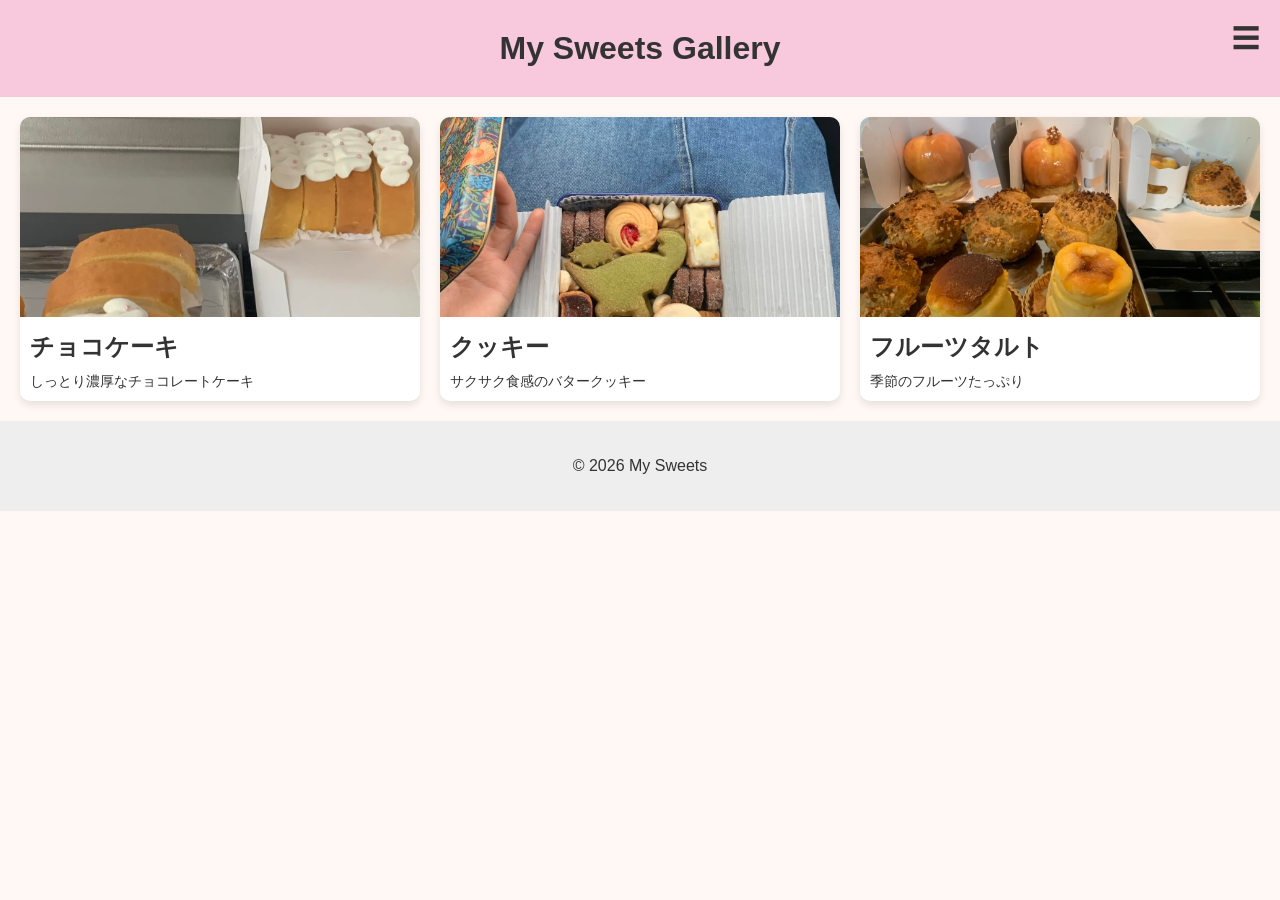
<file: index.html>
<!DOCTYPE html>
<html lang="ja">
    <head>
        <meta charset="UTF-8">
        <title>お菓子ギャラリー</title>
        <link rel="stylesheet" href="style.css">
        <meta name="viewport" content="width=device-width, initial-scale=1.0">
    </head>
    <body>

        <header>
            <h1>My Sweets Gallery</h1>

            <div class="menu-icon" onclick="toggleMenu()">
                ☰
            </div>

            <nav id="menu" class="menu">
                <a href="index.html">ホーム</a>
                <a href="about.html">プロフィール</a>
            </nav>

        </header>

        <main>
            <section class="gallery">

            <div class="card" onclick="toggleDesc(this)">
                <img src="images/cake1.jpg" alt="チョコケーキ">
                <h2>チョコケーキ</h2>
                <p>しっとり濃厚なチョコレートケーキ</p>

                <p class="desc">チョコレートの香りがする、ふわふわの食感。</p>
            </div>

            <div class="card">
                <img src="images/cookie1.jpg" alt="クッキー">
                <h2>クッキー</h2>
                <p>サクサク食感のバタークッキー</p>
            </div>

            <div class="card">
                <img src="images/tart1.jpg" alt="フルーツタルト">
                <h2>フルーツタルト</h2>
                <p>季節のフルーツたっぷり</p>
            </div>

            </section>
        </main>

        <footer>
            <p>© 2026 My Sweets</p>
        </footer>
        
        <script>
            function toggleMenu() {
                const menu = document.getElementById("menu");
                menu.classList.toggle("active");
            }

            // 追加：カードクリック用
            function toggleDesc(card) {
            card.classList.toggle("active");
            }
        
        </script>
    </body>
</html>
</file>
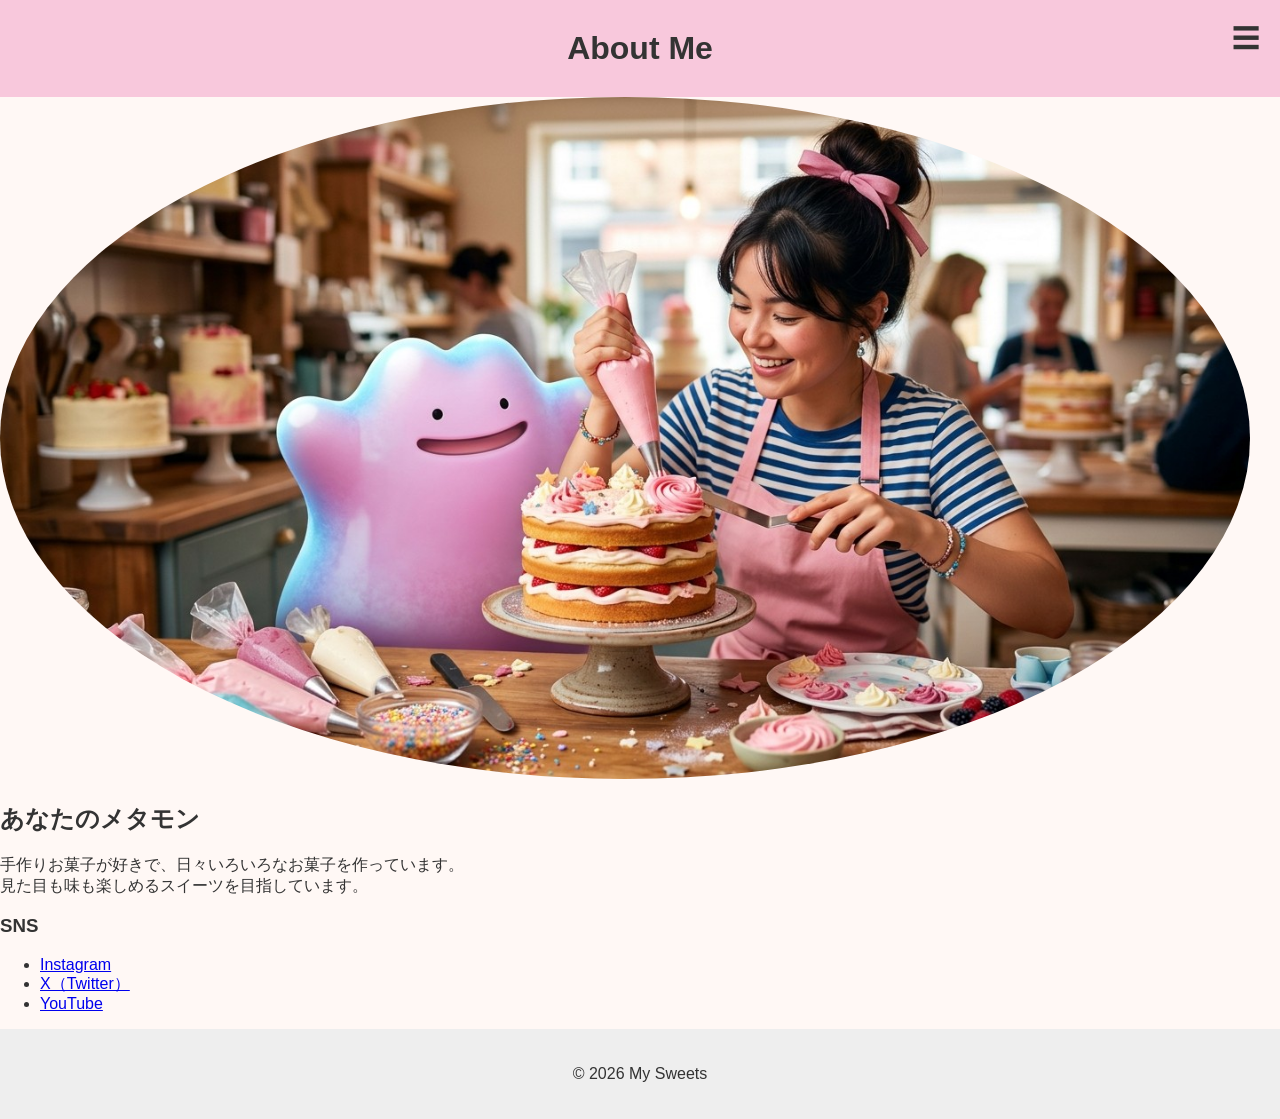
<file: about.html>
<!DOCTYPE html>
<html lang="ja">
    <head>
        <meta charset="UTF-8">
        <title>プロフィール</title>
        <link rel="stylesheet" href="style.css">
        <meta name="viewport" content="width=device-width, initial-scale=1.0">
    </head>
    <body>

        <header>
        <h1>About Me</h1>
        <div class="menu-icon" onclick="toggleMenu()">
            ☰
        </div>

        <nav id="menu" class="menu">
            <a href="index.html">ホーム</a>
            <a href="about.html">プロフィール</a>
        </nav>
        </header>

        <main class="profile">

        <img src="images/profile.jpg" alt="プロフィール画像" class="profile-img">

        <h2>あなたのメタモン</h2>

        <p class="intro">
            手作りお菓子が好きで、日々いろいろなお菓子を作っています。<br>
            見た目も味も楽しめるスイーツを目指しています。
        </p>

        <h3>SNS</h3>
        <ul class="sns">
            <li><a href="https://instagram.com/youraccount" target="_blank">Instagram</a></li>
            <li><a href="https://twitter.com/youraccount" target="_blank">X（Twitter）</a></li>
            <li><a href="https://youtube.com/yourchannel" target="_blank">YouTube</a></li>
        </ul>

        </main>

        <footer>
            <p>© 2026 My Sweets</p>
        </footer>
        <script>
            function toggleMenu() {
            const menu = document.getElementById("menu");
            menu.classList.toggle("active");
            }
        </script>
    </body>
</html>
</file>
<file: style.css>
body {
  font-family: sans-serif;
  margin: 0;
  background: #fff8f5;
  color: #333;
  font-size: 16px;
}

header {
  text-align: center;
  padding: 30px;
  background: #f8c8dc;
}

h1 {
  margin: 0;
}

.gallery {
  display: grid;
  grid-template-columns: repeat(auto-fit, minmax(250px, 1fr));
  gap: 20px;
  padding: 20px;
}

.card {
  background: white;
  border-radius: 10px;
  overflow: hidden;
  box-shadow: 0 4px 8px rgba(0,0,0,0.1);  
  cursor: pointer;
}

.card img {
  width: 100%;
  height: 200px;
  object-fit: cover;
}

.card h2 {
  margin: 10px;
}

.card p {
  margin: 0 10px 10px;
  font-size: 14px;
}

footer {
  text-align: center;
  padding: 20px;
  background: #eee;
}

.profile-img {
  width: 100%;
  max-width: 1250px;
  height: auto;
  border-radius: 50%;
  object-fit: cover;
}
/* ヘッダーを基準にする */
header {
  position: relative;
  text-align: center;
  padding: 30px;
  background: #f8c8dc;
}

/* 右上の三本線 */
.menu-icon {
  position: absolute;
  top: 20px;
  right: 20px;
  font-size: 28px;
  cursor: pointer;
}

/* メニュー本体 */
.menu {
  display: none;
  position: absolute;
  top: 60px;
  right: 20px;
  background: white;
  border-radius: 8px;
  box-shadow: 0 4px 8px rgba(0,0,0,0.2);
  padding: 10px;
}

/* 表示状態 */
.menu.active {
  display: block;
}

/* リンク */
.menu a {
  display: block;
  padding: 10px;
  text-decoration: none;
  color: #333;
}

.menu a:hover {
  background: #f0f0f0;
}

/* 最初は非表示 */
.desc {
  display: none;
  margin: 10px;
  font-size: 14px;
  color: #555;
  transition: all 0.3s ease;
}

/* 表示状態 */
.card.active .desc {
  display: block;
}

@media (max-width: 600px) {
  body {
    font-size: 16px;
  }

  h1 {
    font-size: 24px;
  }

  .card h2 {
    font-size: 18px;
  }

  .card p {
    font-size: 14px;
  }

  .gallery {
    padding: 10px;
    gap: 15px;
  }

  .card {
    margin: 0 auto;
  }
}
</file>
